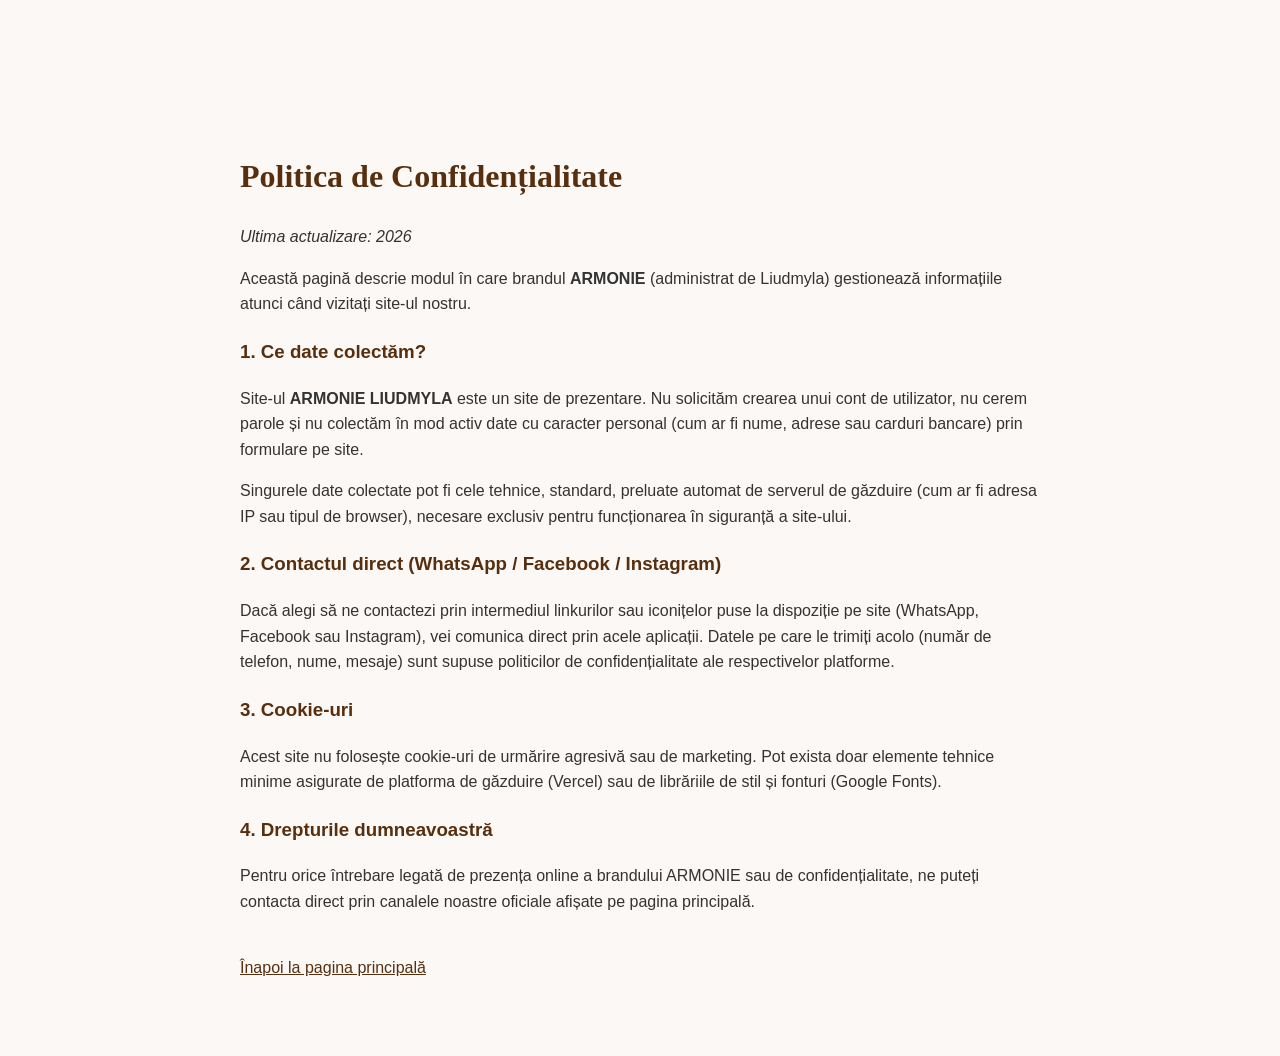
<file: ArmonieLiudmila/polconf.html>
<!DOCTYPE html>
<html lang="ro">
<head>
    <meta charset="UTF-8">
    <meta name="viewport" content="width=device-width, initial-scale=1.0">
    <title>Politica de Confidențialitate - ARMONIE LIUDMYLA</title>
    <link rel="stylesheet" href="css/style.css">
</head>
<body>
    <main style="max-width: 800px; margin: 40px auto; padding: 20px; font-family: 'Montserrat', sans-serif; color: #333; line-height: 1.6;">

        <h1 style="font-family: 'Playfair Display', serif; color: #582f0e;">Politica de Confidențialitate</h1>
        <p><em>Ultima actualizare: 2026</em></p>

        <p>Această pagină descrie modul în care brandul <strong>ARMONIE</strong> (administrat de Liudmyla) gestionează informațiile atunci când vizitați site-ul nostru.</p>

        <h3 style="color: #582f0e; margin-top: 20px;">1. Ce date colectăm?</h3>
        <p>Site-ul <strong>ARMONIE LIUDMYLA</strong> este un site de prezentare. Nu solicităm crearea unui cont de utilizator, nu cerem parole și nu colectăm în mod activ date cu caracter personal (cum ar fi nume, adrese sau carduri bancare) prin formulare pe site.</p>
        <p>Singurele date colectate pot fi cele tehnice, standard, preluate automat de serverul de găzduire (cum ar fi adresa IP sau tipul de browser), necesare exclusiv pentru funcționarea în siguranță a site-ului.</p>

        <h3 style="color: #582f0e; margin-top: 20px;">2. Contactul direct (WhatsApp / Facebook / Instagram)</h3>
        <p>Dacă alegi să ne contactezi prin intermediul linkurilor sau iconițelor puse la dispoziție pe site (WhatsApp, Facebook sau Instagram), vei comunica direct prin acele aplicații. Datele pe care le trimiți acolo (număr de telefon, nume, mesaje) sunt supuse politicilor de confidențialitate ale respectivelor platforme.</p>

        <h3 style="color: #582f0e; margin-top: 20px;">3. Cookie-uri</h3>
        <p>Acest site nu folosește cookie-uri de urmărire agresivă sau de marketing. Pot exista doar elemente tehnice minime asigurate de platforma de găzduire (Vercel) sau de librăriile de stil și fonturi (Google Fonts).</p>

        <h3 style="color: #582f0e; margin-top: 20px;">4. Drepturile dumneavoastră</h3>
        <p>Pentru orice întrebare legată de prezența online a brandului ARMONIE sau de confidențialitate, ne puteți contacta direct prin canalele noastre oficiale afișate pe pagina principală.</p>

        <p style="margin-top: 40px;"><a href="index.html" style="color: #582f0e; text-decoration: underline;">Înapoi la pagina principală</a></p>
    </main>
</body>
</html>
</file>
<file: ArmonieLiudmila/css/style.css>
body{
  background-color: #FCF8F5;
  margin-top: 110px;
}
.container{
  margin: 0px;
  padding: 0px;
  background-color: #F0B056;
  display: flex;
  justify-content: space-around;
  align-items: center;
  padding: 5px 5px;
  position:fixed;
  top: 0;
  left: 0;
  width: 100%;
  z-index: 1000;
}
.icon{
  text-decoration: none;
}

.hdtext{
  text-align: center;
}
header a{
  text-decoration: none;
  color: black;
  font-weight: bold;
}
header .catalanim{
  display: inline-block;
  border-radius: 10px;
  padding: 5px 5px
}

.menuss{
  display: grid;
  grid-template-columns: repeat(6,1fr);
  gap: 15px;
  justify-content: center;
  margin: 0 auto;
}
.menuss a{
  text-decoration: none;
  color: black;
}

.menu{
  border-radius: 10px;
  margin-top: 15px;
  width: 200px;
  height: 350px;
}

#lumanari{
  padding: 2px 2px;
  background-color: #F2A46D;
  text-align: center;
}
#sapun{
  background-color: #F2A46D;
  padding: 2px 2px;
  text-align: center;
}
#cosmetica{
  background-color: #F2A46D;
  padding: 2px 2px;
  text-align: center;
}
#cadouri{
  background-color: #F2A46D;
  padding: 2px 2px;
  text-align: center;
}
#surprize{
  background-color: #F2A46D;
  padding: 2px 2px;
  text-align: center;
}
#cursuri{
  background-color: #F2A46D;
  padding: 2px 2px;
  text-align: center;
}

.menu img{
  width: 100%;
  height: 200px;
  object-fit: cover;
  border-radius: 8px;
  margin-bottom: 5px;
}

footer{
  text-align: left;
  color: #A8A6A6;
}
footer a{
  text-decoration: none;
  color: #A8A6A6;
}


@media(max-width: 1360px){
  .menuss{
    grid-template-columns: repeat(3,1fr);
  }
  .menu{
    border-radius: 10px;
    margin-top: 15px;
    width: 270px;
    height: 350px;
  }
}
@media (max-width: 930px) {
  .menuss{
    grid-template-columns: repeat(3,1fr);
  }
  .menu{
    border-radius: 10px;
    margin-top: 15px;
    width: 230px;
    height: 350px;
  }
}
@media (max-width: 760px) {
  .menuss{
    grid-template-columns: repeat(3,1fr);
  }
  .menu{
    border-radius: 10px;
    margin-top: 15px;
    width: 200px;
    height: 350px;
  }
}
@media (max-width: 660px) {
  .menuss{
    grid-template-columns: repeat(2,1fr);
  }
  .menu{
    border-radius: 10px;
    margin-top: 15px;
    width: 270px;
    height: 350px;
  }
}
@media (max-width: 580px) {
  .menuss{
    grid-template-columns: repeat(2,1fr);
  }
  .menu{
    border-radius: 10px;
    margin-top: 15px;
    width: 230px;
    height: 350px;
  }
}
@media (max-width: 490px) {
  .menuss{
    grid-template-columns: repeat(2,1fr);
  }
  .menu{
    border-radius: 10px;
    margin-top: 15px;
    width: 200px;
    height: 350px;
  }
}
@media (max-width: 430px) {
  .menuss{
    grid-template-columns: repeat(2,1fr);
  }
  .menu{
    border-radius: 10px;
    margin-top: 15px;
    width: 180px;
    height: 360px;
  }
}
@media (max-width: 401px) {
  .menuss{
    grid-template-columns: repeat(2,1fr);
  }
  .menu{
    border-radius: 10px;
    margin-top: 15px;
    width: 180px;
    height: 360px;
  }
  .icons{
    font-size: 10px;
  }
  .logimg{
    width: 50px;
    height: 50px;
  }
}
@media (max-width: 385px) {
  .menuss{
    grid-template-columns: repeat(2,1fr);
    gap: 5px;
  }
  .menu{
    border-radius: 10px;
    margin-top: 15px;
    width: 180px;
    height: 360px;
  }
}
@media (max-width: 373px) {
  .menuss{
    grid-template-columns: repeat(1,1fr);
  }
  .menu{
    border-radius: 10px;
    margin-top: 15px;
    width: 250px;
    height: 360px;
  }
}
</file>
